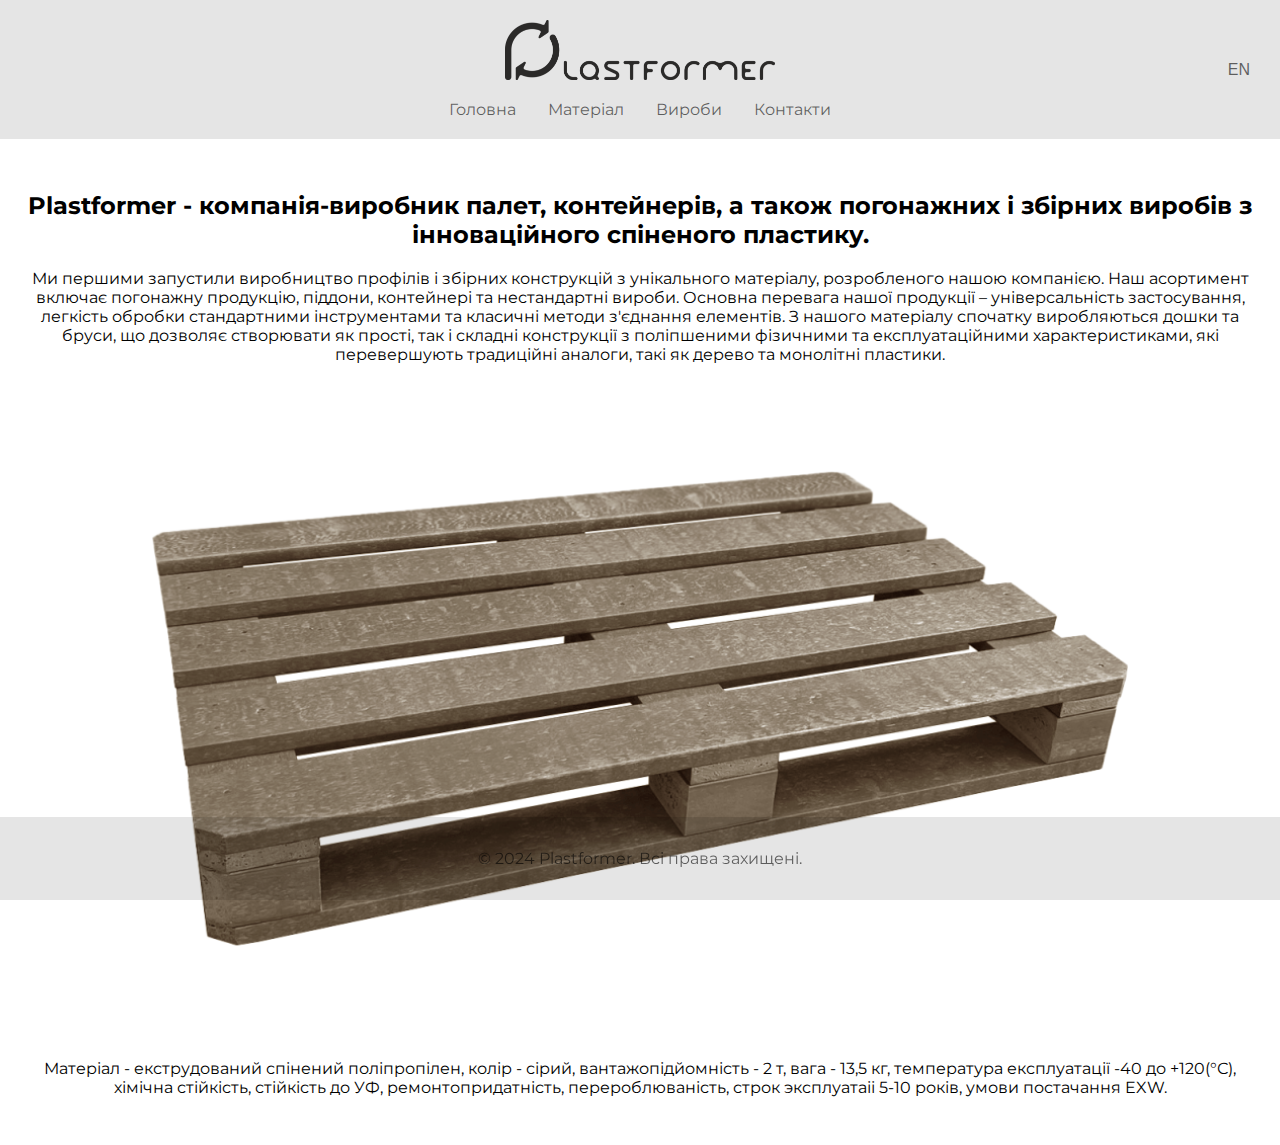
<file: MyWebsite/index.html>
<!DOCTYPE html>
<html lang="uk">
<head>
    <meta charset="UTF-8">
    <meta name="viewport" content="width=device-width, initial-scale=1.0">
    <title>Пластформер</title>
    <link href="https://fonts.googleapis.com/css2?family=Montserrat:wght@400;700&display=swap" rel="stylesheet">
    <link rel="stylesheet" href="css/styles.css">
</head>
<body>
    <header>
        <img src="images/logo.png" alt="Логотип Пластформер" class="logo">
        <nav>
            <ul>
                <li><a href="index.html">Головна</a></li>
                <li><a href="material.html">Матеріал</a></li>
                <li><a href="products.html">Вироби</a></li>
                <li><a href="contact.html">Контакти</a></li>
            </ul>
        </nav>
        <div class="language-switcher">
            <button class="language-button" onclick="location.href='index_en.html'">EN</button>
        </div>
    </header>
    <main>
        <h2>Plastformer - компанія-виробник палет, контейнерів, а також погонажних і збірних виробів з інноваційного спіненого пластику.</h2>
        <p>Ми першими запустили виробництво профілів і збірних конструкцій з унікального матеріалу, розробленого нашою компанією. Наш асортимент включає погонажну продукцію, піддони, контейнері та нестандартні вироби. Основна перевага нашої продукції – універсальність застосування, легкість обробки стандартними інструментами та класичні методи з'єднання елементів. З нашого матеріалу спочатку виробляються дошки та бруси, що дозволяє створювати як прості, так і складні конструкції з поліпшеними фізичними та експлуатаційними характеристиками, які перевершують традиційні аналоги, такі як дерево та монолітні пластики.</p>
        <img src="images/Pallet_br.png" alt="Изображення на всю ширину" class="full-width-image">
        <p>Матеріал - екструдований спінений поліпропілен, колір - сірий, вантажопідйомність - 2 т, вага - 13,5 кг, температура експлуатації -40 до +120(°С), хімічна стійкість, стійкість до УФ, ремонтопридатність, перероблюваність, строк эксплуатаіі 5-10 років, умови постачання EXW.</p>
    </main>
    <footer>
        <p>&copy; 2024 Plastformer. Всі права захищені.</p>
    </footer>
</body>
</html>
</file>
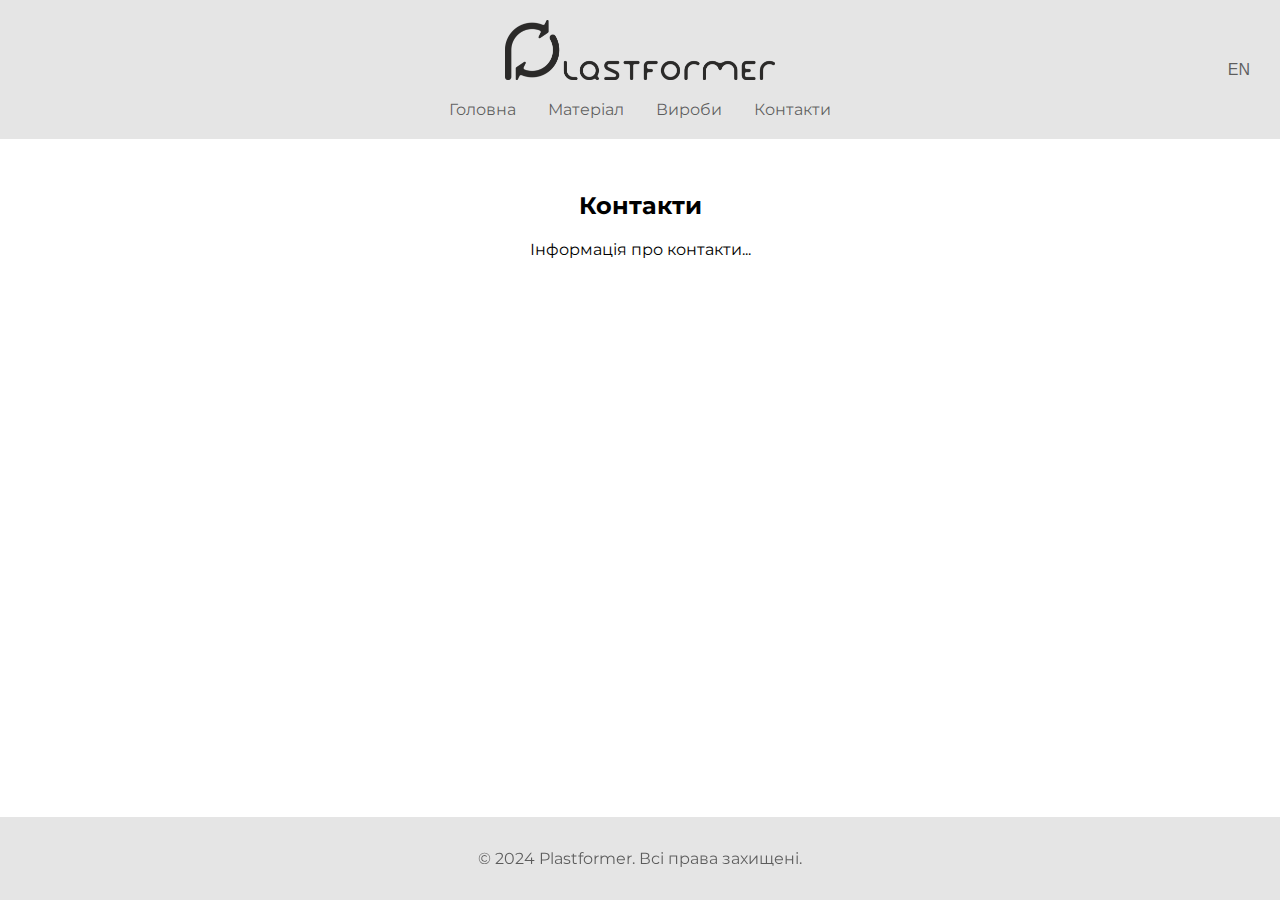
<file: MyWebsite/contact.html>
<!DOCTYPE html>
<html lang="uk">
<head>
    <meta charset="UTF-8">
    <meta name="viewport" content="width=device-width, initial-scale=1.0">
    <title>Контакти - Пластформер</title>
    <link href="https://fonts.googleapis.com/css2?family=Montserrat:wght@400;700&display=swap" rel="stylesheet">
    <link rel="stylesheet" href="css/styles.css">
</head>
<body>
    <header>
        <img src="images/logo.png" alt="Логотип Пластформер" class="logo">
        <nav>
            <ul>
                <li><a href="index.html">Головна</a></li>
                <li><a href="material.html">Матеріал</a></li>
                <li><a href="products.html">Вироби</a></li>
                <li><a href="contact.html">Контакти</a></li>
            </ul>
        </nav>
        <div class="language-switcher">
            <button class="language-button" onclick="location.href='contact_en.html'">EN</button>
        </div>
    </header>
    <main>
        <h2>Контакти</h2>
        <p>Інформація про контакти...</p>
    </main>
    <footer>
        <p>&copy; 2024 Plastformer. Всі права захищені.</p>
    </footer>
</body>
</html>
</file>
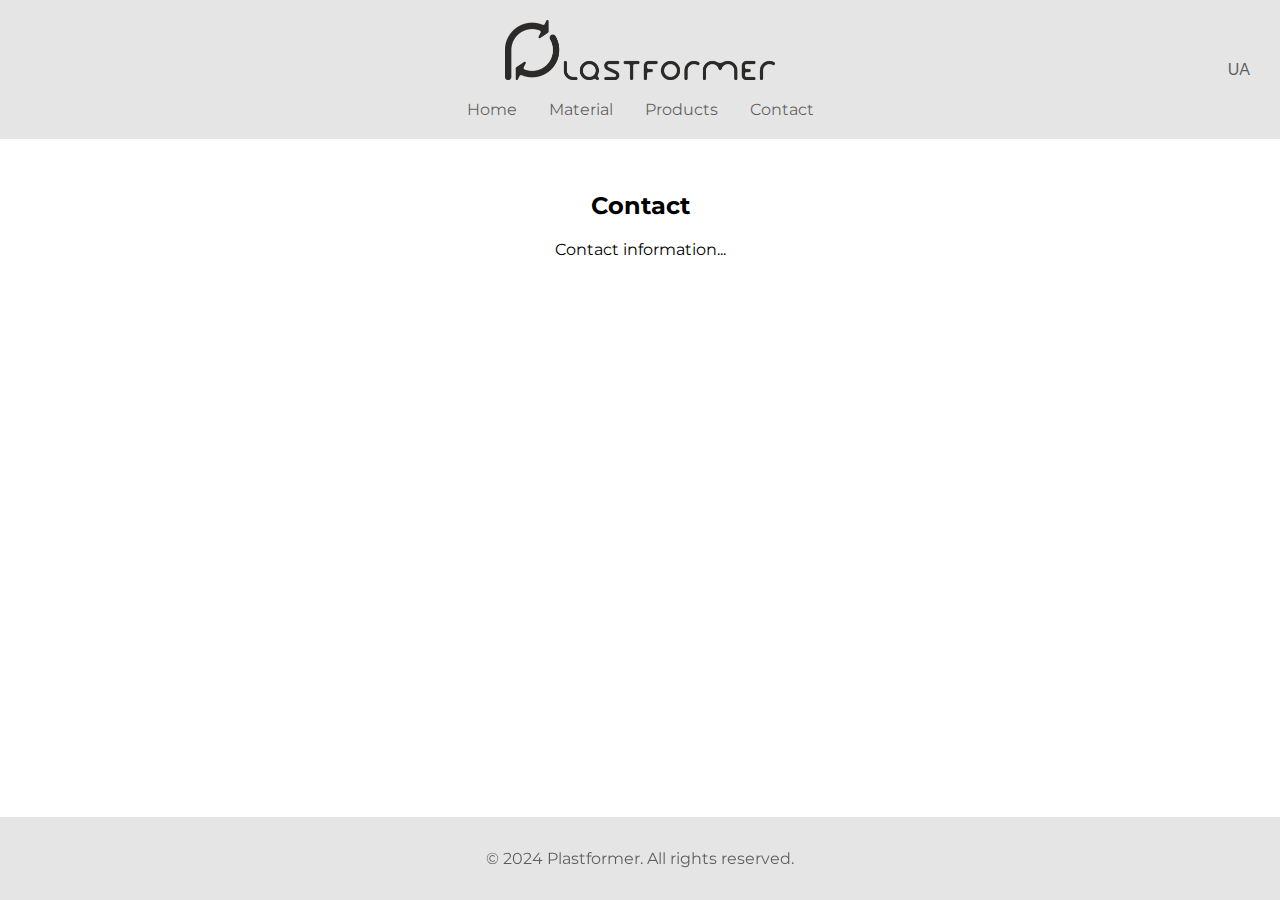
<file: MyWebsite/contact_en.html>
<!DOCTYPE html>
<html lang="en">
<head>
    <meta.charset="UTF-8">
    <meta name="viewport" content="width=device-width, initial-scale=1.0">
    <title>Contact - Plastformer</title>
    <link href="https://fonts.googleapis.com/css2?family=Montserrat:wght@400;700&display=swap" rel="stylesheet">
    <link rel="stylesheet" href="css/styles.css">
</head>
<body>
    <header>
        <img src="images/logo.png" alt="Plastformer Logo" class="logo">
        <nav>
            <ul>
                <li><a href="index_en.html">Home</a></li>
                <li><a href="material_en.html">Material</a></li>
                <li><a href="products_en.html">Products</a></li>
                <li><a href="contact_en.html">Contact</a></li>
            </ul>
        </nav>
        <div class="language-switcher">
            <button class="language-button" onclick="location.href='contact.html'">UA</button>
        </div>
    </header>
    <main>
        <h2>Contact</h2>
        <p>Contact information...</p>
    </main>
    <footer>
        <p>&copy; 2024 Plastformer. All rights reserved.</p>
    </footer>
</body>
</html>
</file>
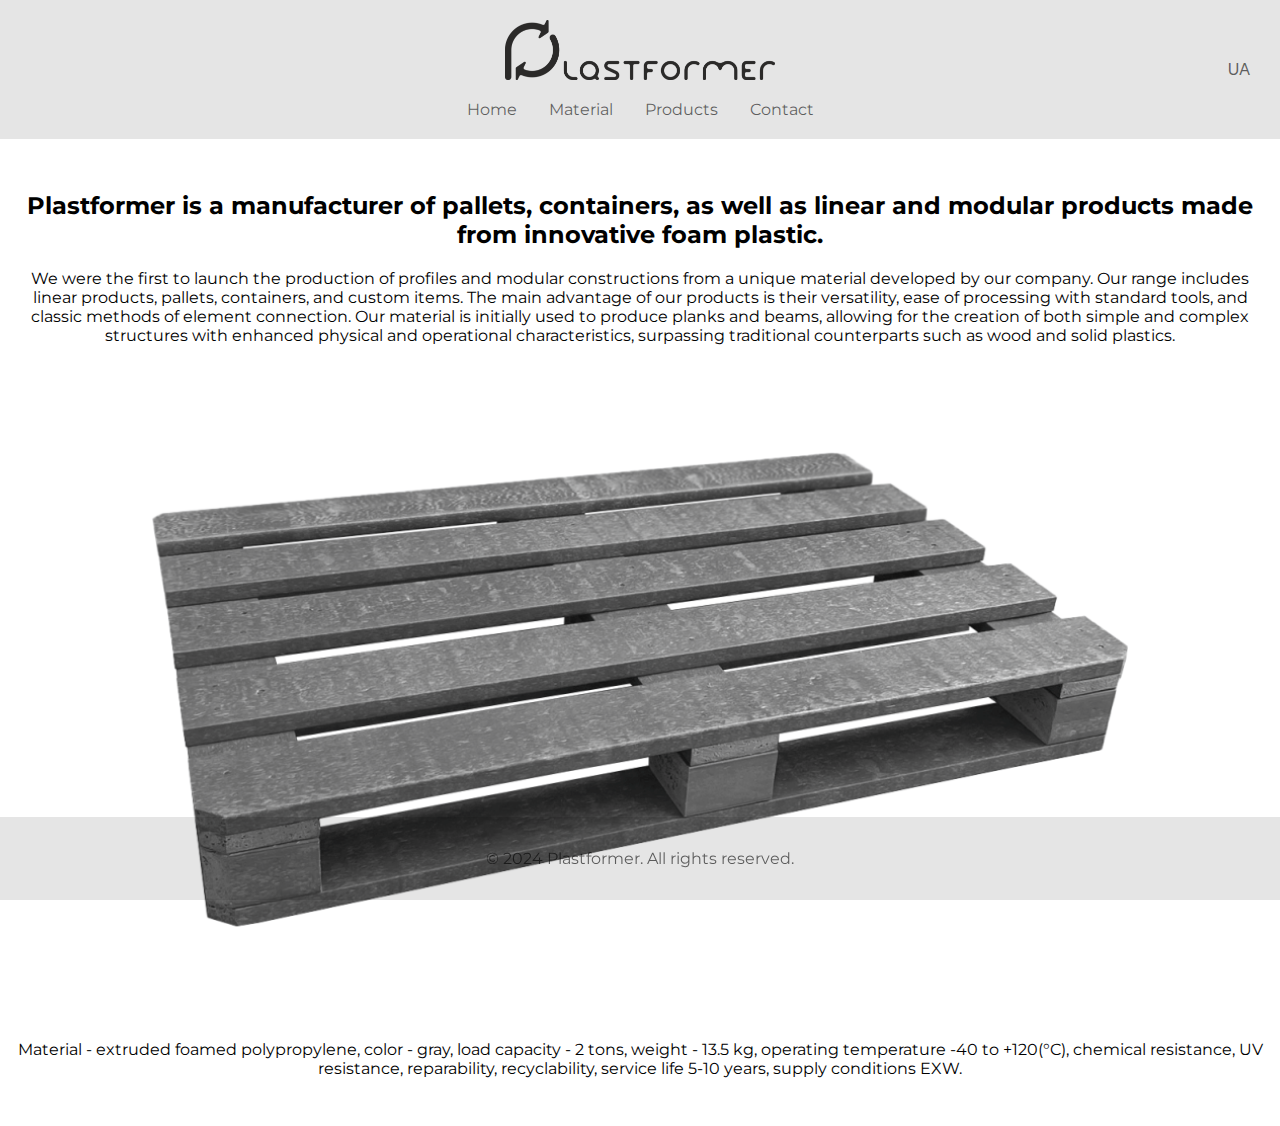
<file: MyWebsite/index_en.html>
<!DOCTYPE html>
<html lang="en">
<head>
    <meta charset="UTF-8">
    <meta name="viewport" content="width=device-width, initial-scale=1.0">
    <title>Plastformer</title>
    <link href="https://fonts.googleapis.com/css2?family=Montserrat:wght@400;700&display=swap" rel="stylesheet">
    <link rel="stylesheet" href="css/styles.css">
</head>
<body>
    <header>
        <img src="images/logo.png" alt="Plastformer Logo" class="logo">
        <nav>
            <ul>
                <li><a href="index_en.html">Home</a></li>
                <li><a href="material_en.html">Material</a></li>
                <li><a href="products_en.html">Products</a></li>
                <li><a href="contact_en.html">Contact</a></li>
            </ul>
        </nav>
        <div class="language-switcher">
            <button class="language-button" onclick="location.href='index.html'">UA</button>
        </div>
    </header>
    <main>
        <h2>Plastformer is a manufacturer of pallets, containers, as well as linear and modular products made from innovative foam plastic.</h2>
        <p>We were the first to launch the production of profiles and modular constructions from a unique material developed by our company. Our range includes linear products, pallets, containers, and custom items. The main advantage of our products is their versatility, ease of processing with standard tools, and classic methods of element connection. Our material is initially used to produce planks and beams, allowing for the creation of both simple and complex structures with enhanced physical and operational characteristics, surpassing traditional counterparts such as wood and solid plastics.</p>
        <img src="images/Pallet.png" alt="Full width image" class="full-width-image">
        <p>Material - extruded foamed polypropylene, color - gray, load capacity - 2 tons, weight - 13.5 kg, operating temperature -40 to +120(°C), chemical resistance, UV resistance, reparability, recyclability, service life 5-10 years, supply conditions EXW.</p>
    </main>
    <footer>
        <p>&copy; 2024 Plastformer. All rights reserved.</p>
    </footer>
</body>
</html>
</file>
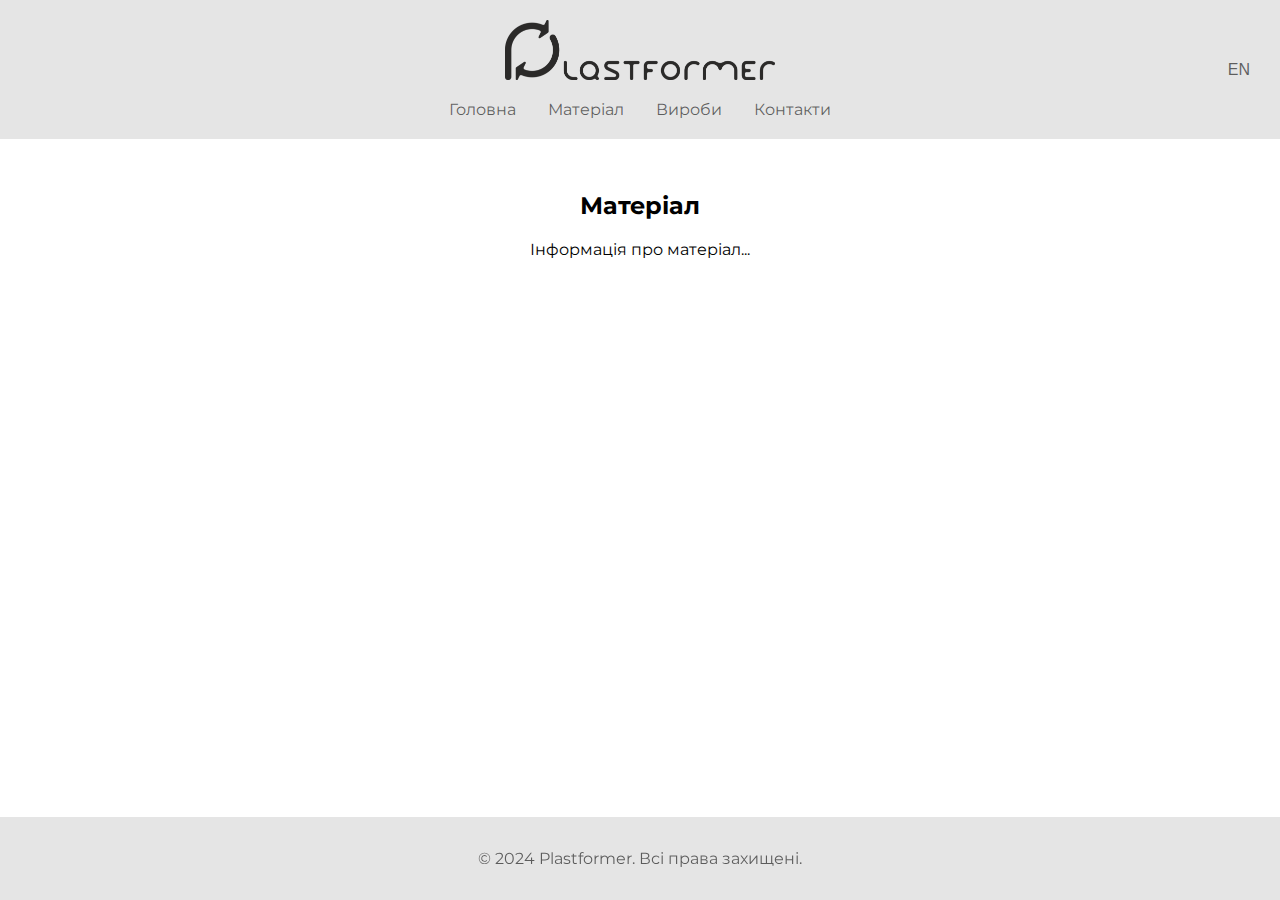
<file: MyWebsite/material.html>
<!DOCTYPE html>
<html lang="uk">
<head>
    <meta charset="UTF-8">
    <meta name="viewport" content="width=device-width, initial-scale=1.0">
    <title>Матеріал - Пластформер</title>
    <link href="https://fonts.googleapis.com/css2?family=Montserrat:wght@400;700&display=swap" rel="stylesheet">
    <link rel="stylesheet" href="css/styles.css">
</head>
<body>
    <header>
        <img src="images/logo.png" alt="Логотип Пластформер" class="logo">
        <nav>
            <ul>
                <li><a href="index.html">Головна</a></li>
                <li><a href="material.html">Матеріал</a></li>
                <li><a href="products.html">Вироби</a></li>
                <li><a href="contact.html">Контакти</a></li>
            </ul>
        </nav>
        <div class="language-switcher">
            <button class="language-button" onclick="location.href='material_en.html'">EN</button>
        </div>
    </header>
    <main>
        <h2>Матеріал</h2>
        <p>Інформація про матеріал...</p>
    </main>
    <footer>
        <p>&copy; 2024 Plastformer. Всі права захищені.</p>
    </footer>
</body>
</html>
</file>
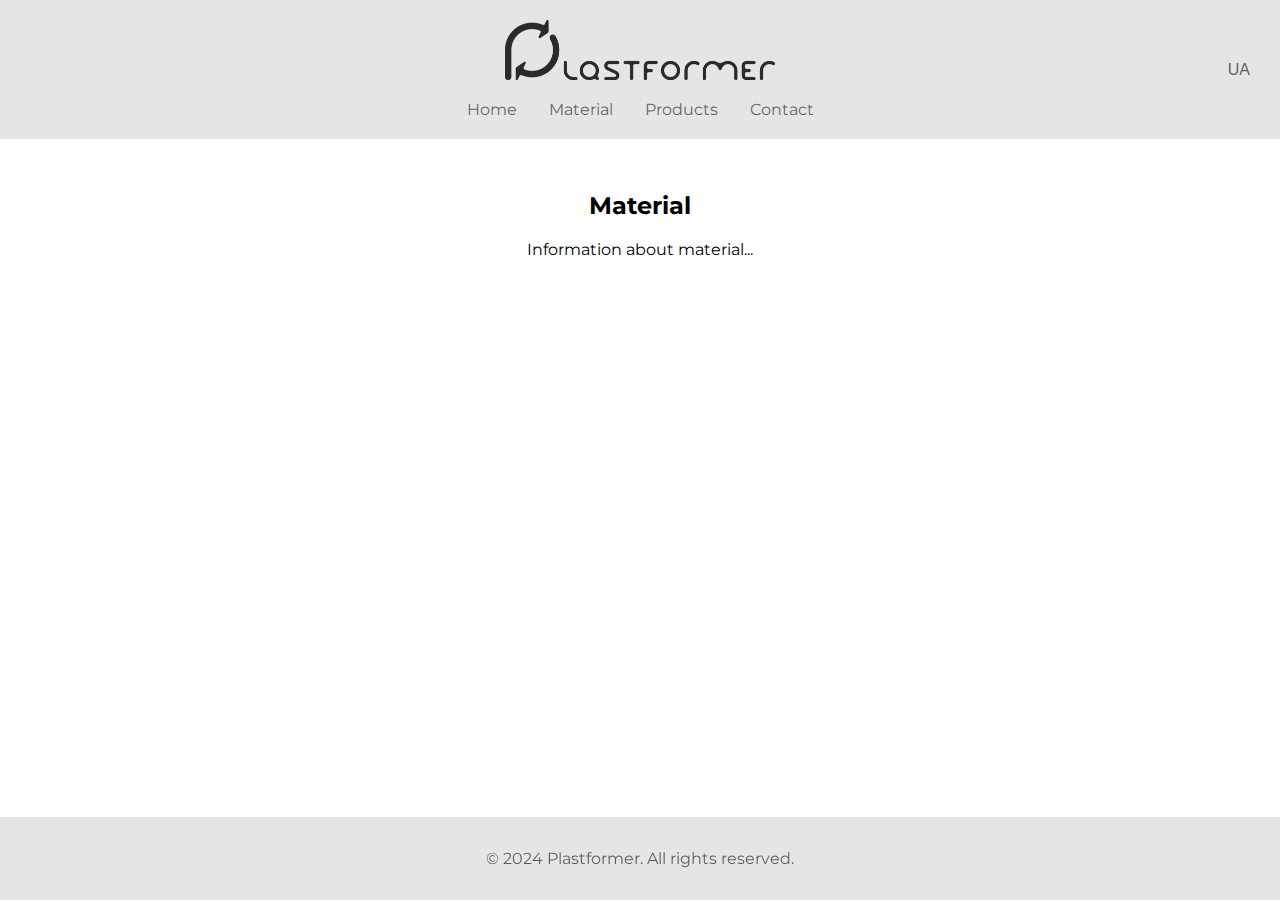
<file: MyWebsite/material_en.html>
<!DOCTYPE html>
<html lang="en">
<head>
    <meta charset="UTF-8">
    <meta name="viewport" content="width=device-width, initial-scale=1.0">
    <title>Material - Plastformer</title>
    <link href="https://fonts.googleapis.com/css2?family=Montserrat:wght@400;700&display=swap" rel="stylesheet">
    <link rel="stylesheet" href="css/styles.css">
</head>
<body>
    <header>
        <img src="images/logo.png" alt="Plastformer Logo" class="logo">
        <nav>
            <ul>
                <li><a href="index_en.html">Home</a></li>
                <li><a href="material_en.html">Material</a></li>
                <li><a href="products_en.html">Products</a></li>
                <li><a href="contact_en.html">Contact</a></li>
            </ul>
        </nav>
        <div class="language-switcher">
            <button class="language-button" onclick="location.href='material.html'">UA</button>
        </div>
    </header>
    <main>
        <h2>Material</h2>
        <p>Information about material...</p>
    </main>
    <footer>
        <p>&copy; 2024 Plastformer. All rights reserved.</p>
    </footer>
</body>
</html>
</file>
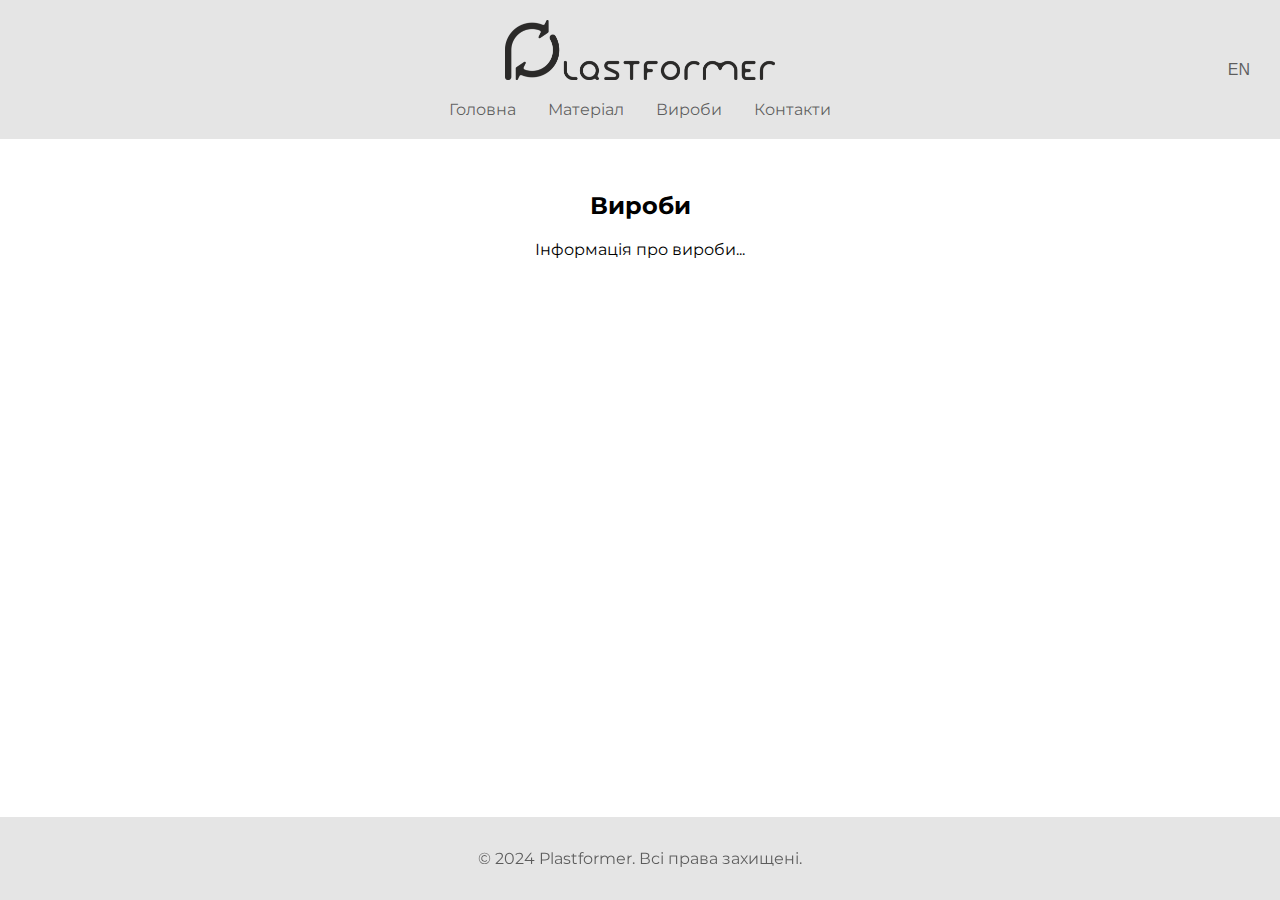
<file: MyWebsite/products.html>
<!DOCTYPE html>
<html lang="uk">
<head>
    <meta charset="UTF-8">
    <meta name="viewport" content="width=device-width, initial-scale=1.0">
    <title>Вироби - Пластформер</title>
    <link href="https://fonts.googleapis.com/css2?family=Montserrat:wght@400;700&display=swap" rel="stylesheet">
    <link rel="stylesheet" href="css/styles.css">
</head>
<body>
    <header>
        <img src="images/logo.png" alt="Логотип Пластформер" class="logo">
        <nav>
            <ul>
                <li><a href="index.html">Головна</a></li>
                <li><a href="material.html">Матеріал</a></li>
                <li><a href="products.html">Вироби</a></li>
                <li><a href="contact.html">Контакти</a></li>
            </ul>
        </nav>
        <div class="language-switcher">
            <button class="language-button" onclick="location.href='products_en.html'">EN</button>
        </div>
    </header>
    <main>
        <h2>Вироби</h2>
        <p>Інформація про вироби...</p>
    </main>
    <footer>
        <p>&copy; 2024 Plastformer. Всі права захищені.</p>
    </footer>
</body>
</html>
</file>
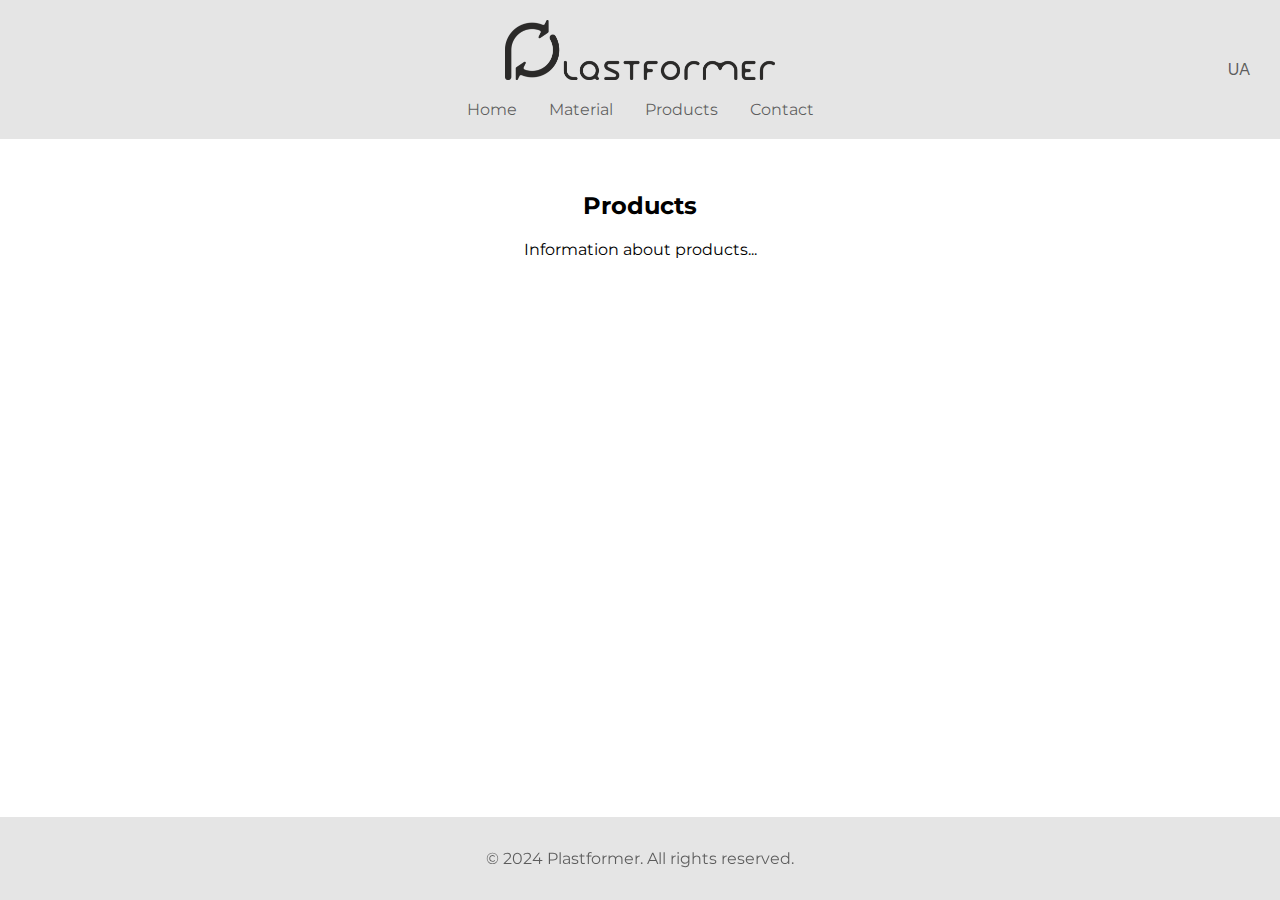
<file: MyWebsite/products_en.html>
<!DOCTYPE html>
<html lang="en">
<head>
    <meta charset="UTF-8">
    <meta name="viewport" content="width=device-width, initial-scale=1.0">
    <title>Products - Plastformer</title>
    <link href="https://fonts.googleapis.com/css2?family=Montserrat:wght@400;700&display=swap" rel="stylesheet">
    <link rel="stylesheet" href="css/styles.css">
</head>
<body>
    <header>
        <img src="images/logo.png" alt="Plastformer Logo" class="logo">
        <nav>
            <ul>
                <li><a href="index_en.html">Home</a></li>
                <li><a href="material_en.html">Material</a></li>
                <li><a href="products_en.html">Products</a></li>
                <li><a href="contact_en.html">Contact</a></li>
            </ul>
        </nav>
        <div class="language-switcher">
            <button class="language-button" onclick="location.href='products.html'">UA</button>
        </div>
    </header>
    <main>
        <h2>Products</h2>
        <p>Information about products...</p>
    </main>
    <footer>
        <p>&copy; 2024 Plastformer. All rights reserved.</p>
    </footer>
</body>
</html>
</file>
<file: MyWebsite/css/styles.css>
body {
    font-family: 'Montserrat', sans-serif;
    margin: 0;
    padding: 0;
}

header {
    background-color: rgba(0, 0, 0, 0.1); /* 10% серый */
    color: white;
    padding: 20px 0; /* Отступ для всего блока header */
    text-align: center;
    position: relative;
}

header .logo {
    height: 60px;
    vertical-align: middle;
}

nav {
    padding-top: 20px; /* Увеличенный отступ сверху для навигации */
    padding-bottom: 0px; /* Отступ снизу для навигации */
}

nav ul {
    list-style-type: none;
    margin: 0;
    padding: 0;
    display: flex;
    justify-content: center;
    align-items: center; /* Вертикальное выравнивание по центру */
}

nav li {
    margin: 0 1em;
}

nav a {
    color: rgba(0, 0, 0, 0.6); /* 60% темно-серый */
    text-decoration: none;
    padding: 10px 0;
}

nav a:hover {
    text-decoration: underline;
}

.language-switcher {
    position: absolute;
    top: 50%;
    right: 20px;
    transform: translateY(-50%);
}

.language-button {
    background: none;
    border: none;
    color: rgba(0, 0, 0, 0.6); /* 60% темно-серый */
    font-size: 1em;
    cursor: pointer;
    padding: 5px 10px;
}

.language-button:hover {
    color: black;
    text-decoration: underline;
}

main {
    padding-top: 2em; /* Отступ сверху */
    padding-bottom: 2em; /* Отступ снизу */
    padding-left: 1em; /* Отступ слева */
    padding-right: 1em; /* Отступ справа */
    max-width: 1500px; /* Максимальная ширина основного содержимого */
    margin: 0 auto; /* Центрирование основного содержимого */
    text-align: center;
}

main .full-width-image {
    width: calc(100% - 100px); /* Учитываем отступы с каждой стороны */
    max-width: 1000px; /* Максимальная ширина */
    max-height: 600px; /* Максимальная высота */
    height: auto;
    display: block;
    margin: 100px auto; /* Отступы сверху и снизу 20px, по центру */
    background-color: rgba(0, 0, 0, 0); /* 10% серый фон для слияния с прозрачностью */
}

footer {
    background-color: rgba(0, 0, 0, 0.1); /* 10% серый */
    color: rgba(0, 0, 0, 0.6); /* 60% темно-серый */
    text-align: center;
    padding: 1em 0;
    position: fixed;
    bottom: 0;
    width: 100%;
}
</file>
